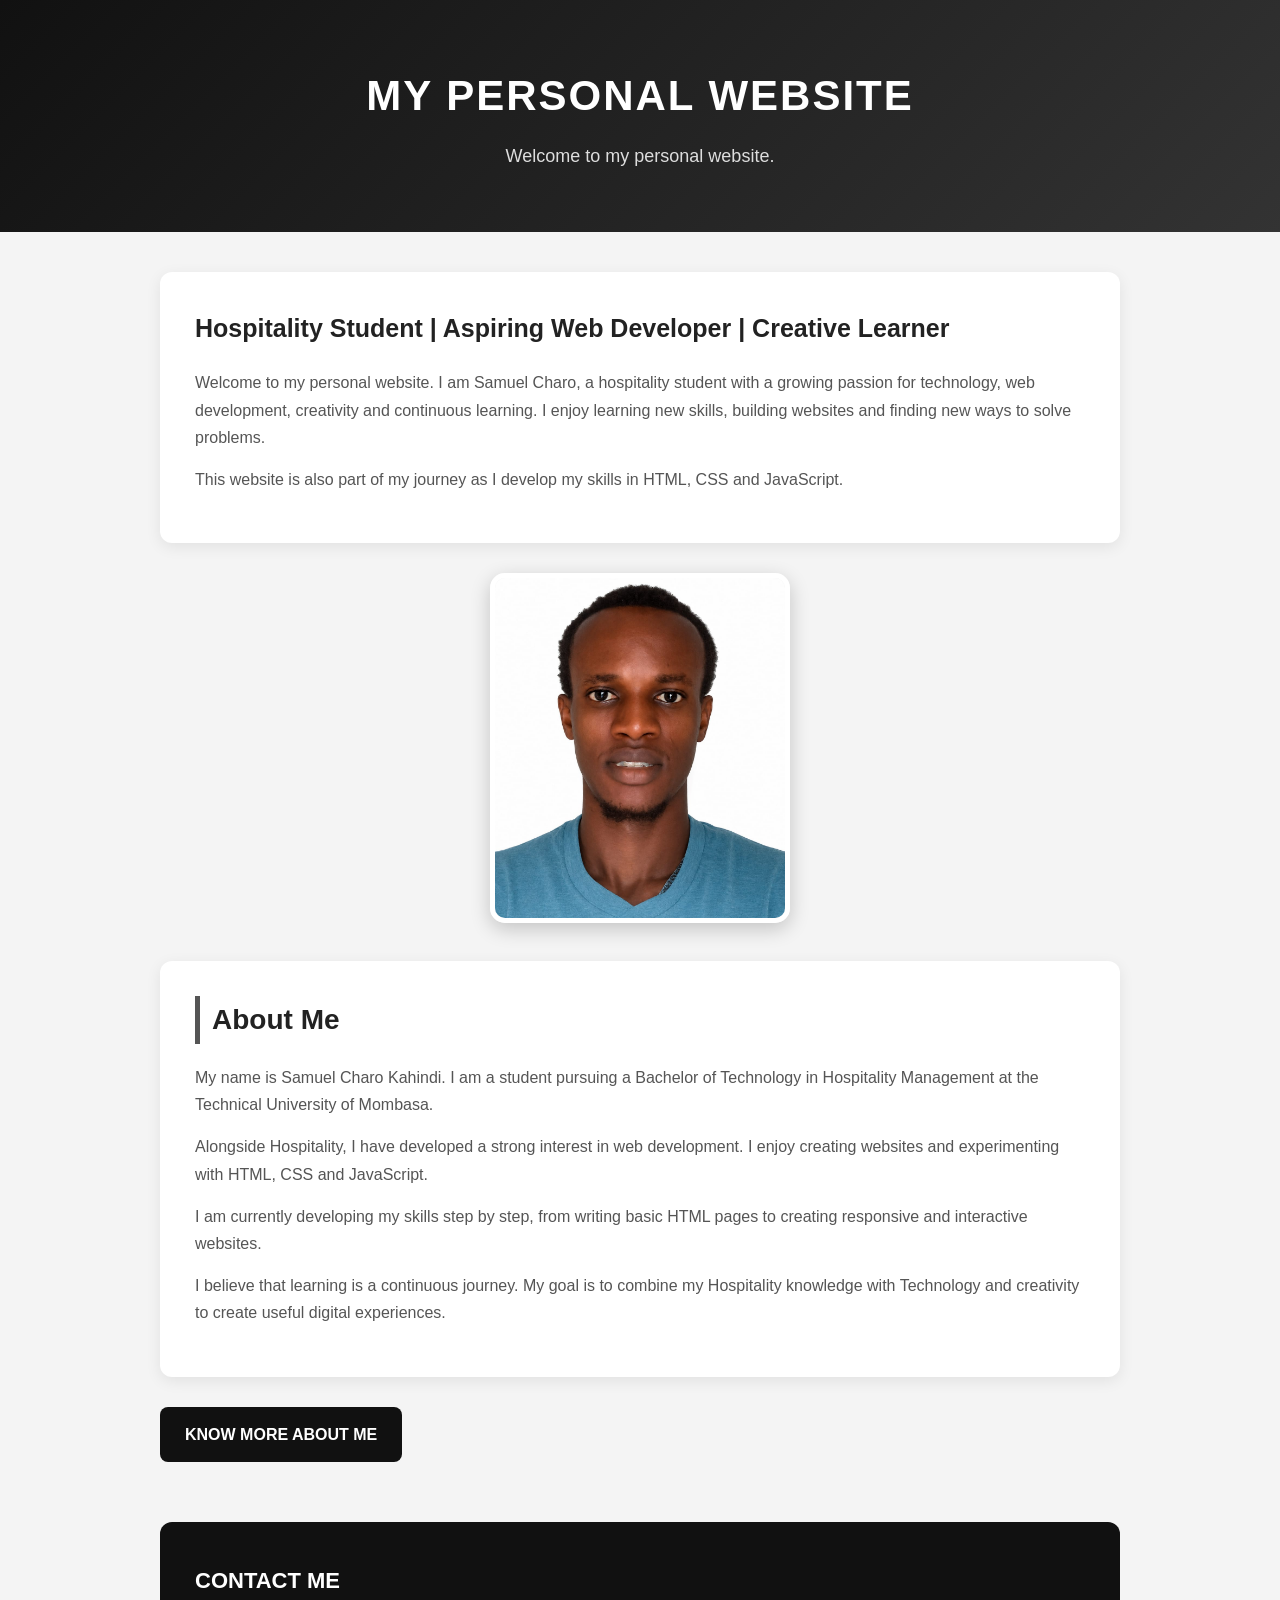
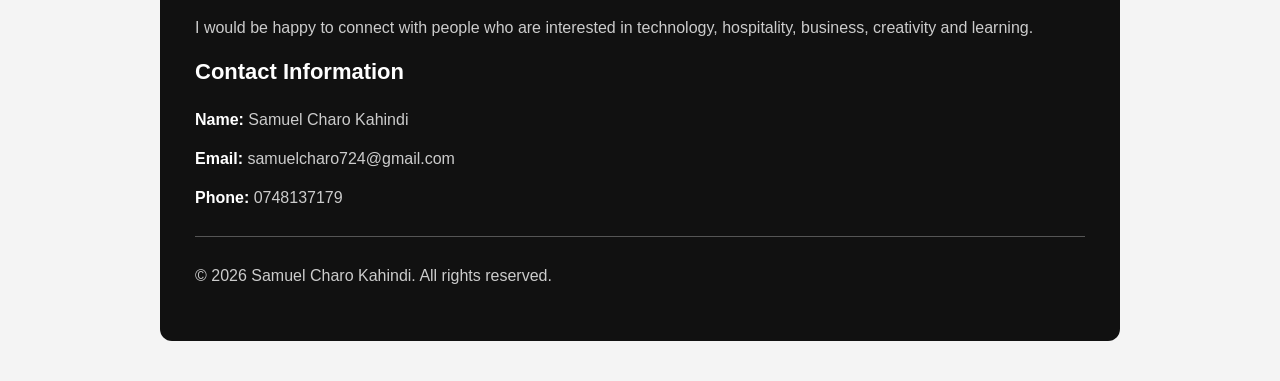
<file: samhotel/index.html>
<!DOCTYPE html>
<html lang="en">

<head>
    <meta charset="UTF-8">
    <meta name="viewport" content="width=device-width, initial-scale=1.0">
    <title>Samuel Charo | Personal Website</title>
    <link rel="stylesheet" href="styl.css">
</head>

<body>

    <section class="sample">
        <header>
            <h1>MY PERSONAL WEBSITE</h1>
            <p>Welcome to my personal website.</p>
        </header>
    </section>

    <section class="tom">

        <main>

            <div class="sam">
                <h2>Hospitality Student | Aspiring Web Developer | Creative Learner</h2>

                <p>
                    Welcome to my personal website. I am Samuel Charo, a hospitality
                    student with a growing passion for technology, web development,
                    creativity and continuous learning. I enjoy learning new skills,
                    building websites and finding new ways to solve problems.
                </p>

                <p>
                    This website is also part of my journey as I develop my skills
                    in HTML, CSS and JavaScript.
                </p>
            </div>


            <div class="profile">
                <img src="SAM.PIC.jpeg" alt="Photo of Samuel Charo">
            </div>


            <div class="Kahindi">
                <h2>About Me</h2>

                <p>
                    My name is Samuel Charo Kahindi. I am a student pursuing a
                    Bachelor of Technology in Hospitality Management at the
                    Technical University of Mombasa.
                </p>

                <p>
                    Alongside Hospitality, I have developed a strong interest in
                    web development. I enjoy creating websites and experimenting
                    with HTML, CSS and JavaScript.
                </p>

                <p>
                    I am currently developing my skills step by step, from writing
                    basic HTML pages to creating responsive and interactive websites.
                </p>

                <p>
                    I believe that learning is a continuous journey. My goal is to
                    combine my Hospitality knowledge with Technology and creativity
                    to create useful digital experiences.
                </p>
            </div>


            <a class="more-link" href="edu.html">KNOW MORE ABOUT ME</a>

        </main>


        <footer>

            <h3>CONTACT ME</h3>

            <p>
                I would be happy to connect with people who are interested in
                technology, hospitality, business, creativity and learning.
            </p>

            <h3>Contact Information</h3>

            <p><strong>Name:</strong> Samuel Charo Kahindi</p>

            <p><strong>Email:</strong> samuelcharo724@gmail.com</p>

            <p><strong>Phone:</strong> 0748137179</p>

            <hr>

            <p>&copy; 2026 Samuel Charo Kahindi. All rights reserved.</p>

        </footer>

    </section>

</body>

</html>
</file>
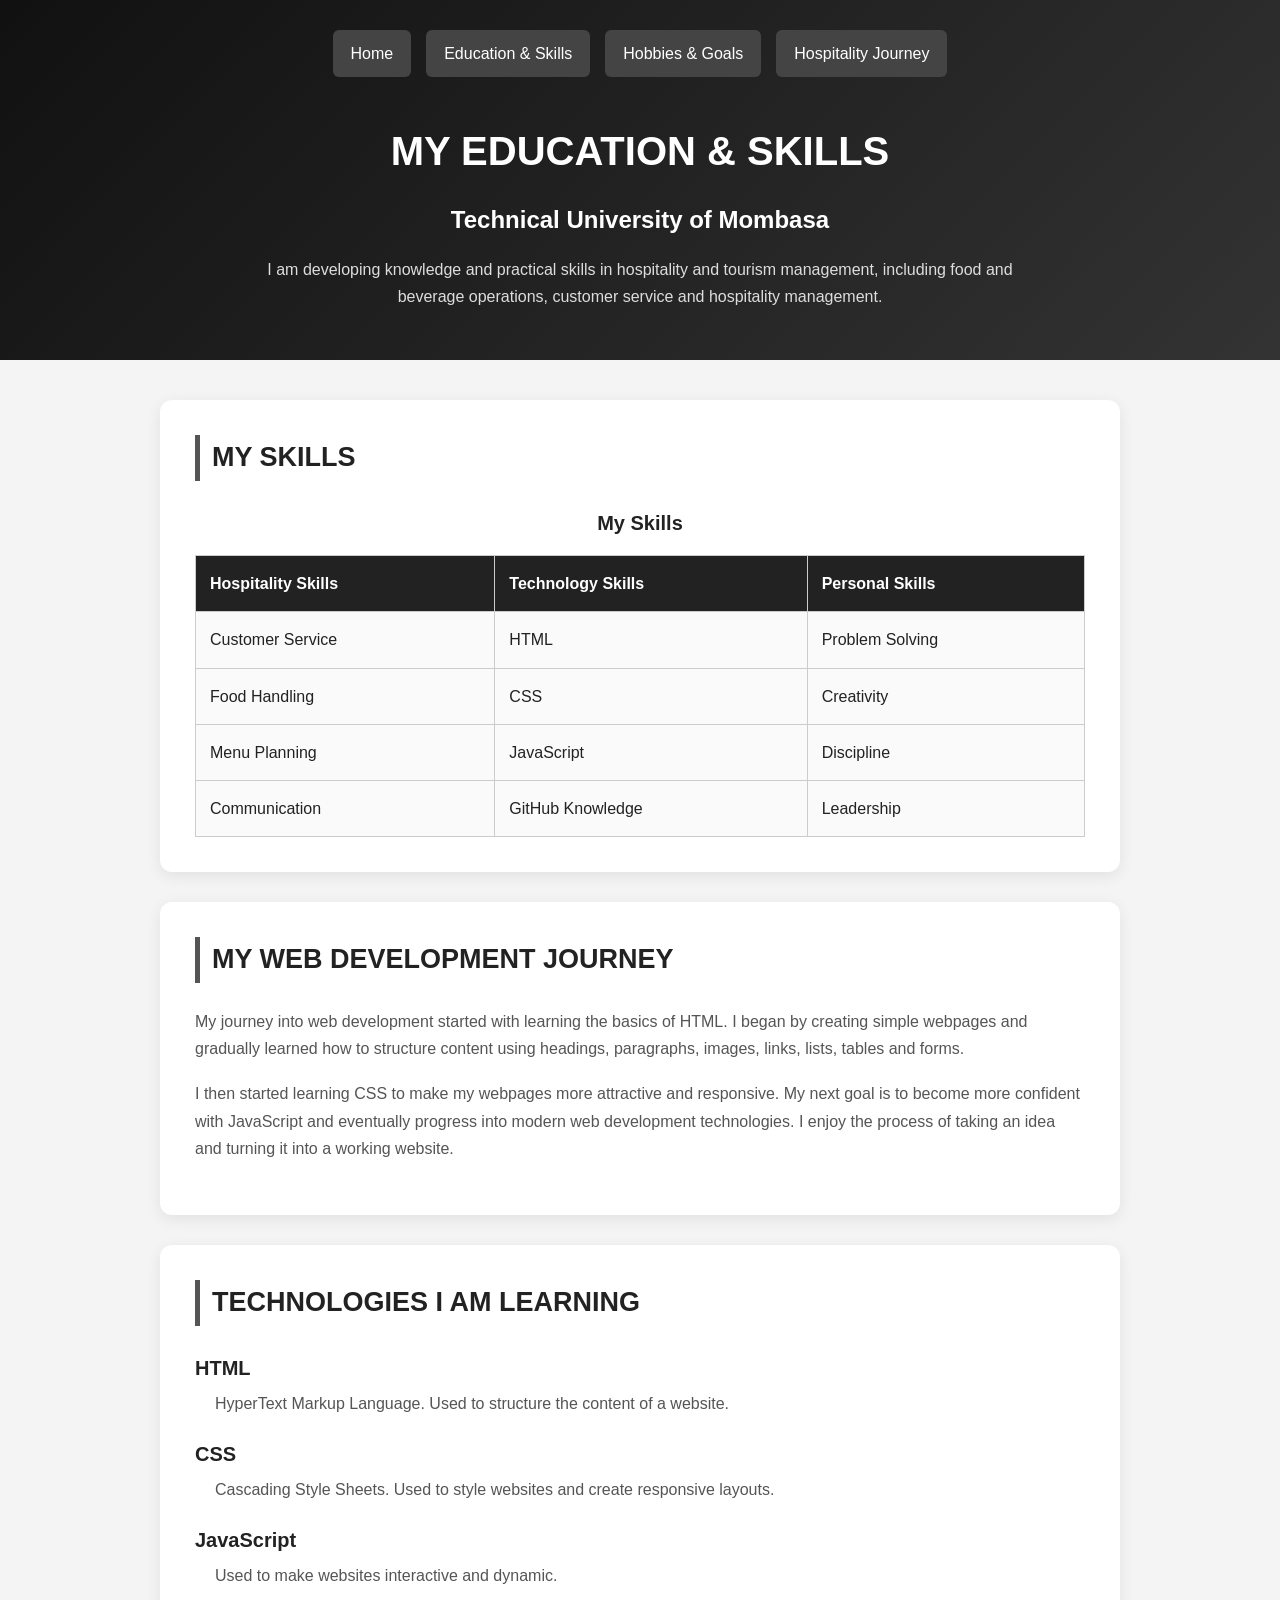
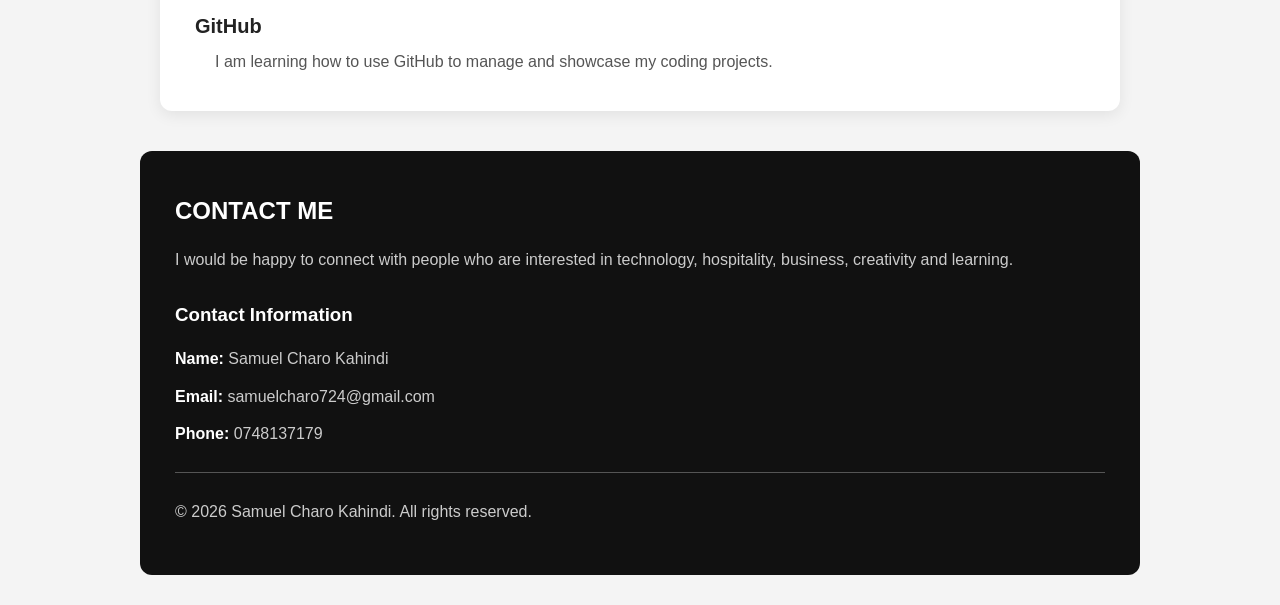
<file: samhotel/edu.html>
<!DOCTYPE html>
<html lang="en">

<head>
    <meta charset="UTF-8">
    <meta name="viewport" content="width=device-width, initial-scale=1.0">
    <title>Education & Skills | Samuel Charo</title>
    <link rel="stylesheet" href="edu.css">
</head>

<body>

    <header class="page-header">

        <nav class="navigation">
            <a href="index.html">Home</a>
            <a href="edu.html">Education & Skills</a>
            <a href="intrest.html">Hobbies & Goals</a>
            <a href="journey.html">Hospitality Journey</a>
        </nav>

        <h1>MY EDUCATION & SKILLS</h1>

        <h2>Technical University of Mombasa</h2>

        <p>
            I am developing knowledge and practical skills in hospitality and
            tourism management, including food and beverage operations,
            customer service and hospitality management.
        </p>

    </header>


    <main class="page-content">

        <section class="skills-section">

            <h2>MY SKILLS</h2>

            <table>

                <caption>My Skills</caption>

                <tr>
                    <th>Hospitality Skills</th>
                    <th>Technology Skills</th>
                    <th>Personal Skills</th>
                </tr>

                <tr>
                    <td>Customer Service</td>
                    <td>HTML</td>
                    <td>Problem Solving</td>
                </tr>

                <tr>
                    <td>Food Handling</td>
                    <td>CSS</td>
                    <td>Creativity</td>
                </tr>

                <tr>
                    <td>Menu Planning</td>
                    <td>JavaScript</td>
                    <td>Discipline</td>
                </tr>

                <tr>
                    <td>Communication</td>
                    <td>GitHub Knowledge</td>
                    <td>Leadership</td>
                </tr>

            </table>

        </section>


        <section class="journey-section">

            <h2>MY WEB DEVELOPMENT JOURNEY</h2>

            <p>
                My journey into web development started with learning the basics
                of HTML. I began by creating simple webpages and gradually learned
                how to structure content using headings, paragraphs, images, links,
                lists, tables and forms.
            </p>

            <p>
                I then started learning CSS to make my webpages more attractive
                and responsive. My next goal is to become more confident with
                JavaScript and eventually progress into modern web development
                technologies. I enjoy the process of taking an idea and turning
                it into a working website.
            </p>

        </section>


        <section class="technology-section">

            <h2>TECHNOLOGIES I AM LEARNING</h2>

            <dl>

                <dt>HTML</dt>
                <dd>
                    HyperText Markup Language. Used to structure the content
                    of a website.
                </dd>

                <dt>CSS</dt>
                <dd>
                    Cascading Style Sheets. Used to style websites and create
                    responsive layouts.
                </dd>

                <dt>JavaScript</dt>
                <dd>
                    Used to make websites interactive and dynamic.
                </dd>

                <dt>GitHub</dt>
                <dd>
                    I am learning how to use GitHub to manage and showcase
                    my coding projects.
                </dd>

            </dl>

        </section>

    </main>


    <footer class="page-footer">

        <h2>CONTACT ME</h2>

        <p>
            I would be happy to connect with people who are interested in
            technology, hospitality, business, creativity and learning.
        </p>

        <h3>Contact Information</h3>

        <p><strong>Name:</strong> Samuel Charo Kahindi</p>

        <p><strong>Email:</strong> samuelcharo724@gmail.com</p>

        <p><strong>Phone:</strong> 0748137179</p>

        <hr>

        <p>
            &copy; 2026 Samuel Charo Kahindi. All rights reserved.
        </p>

    </footer>

</body>

</html>
</file>
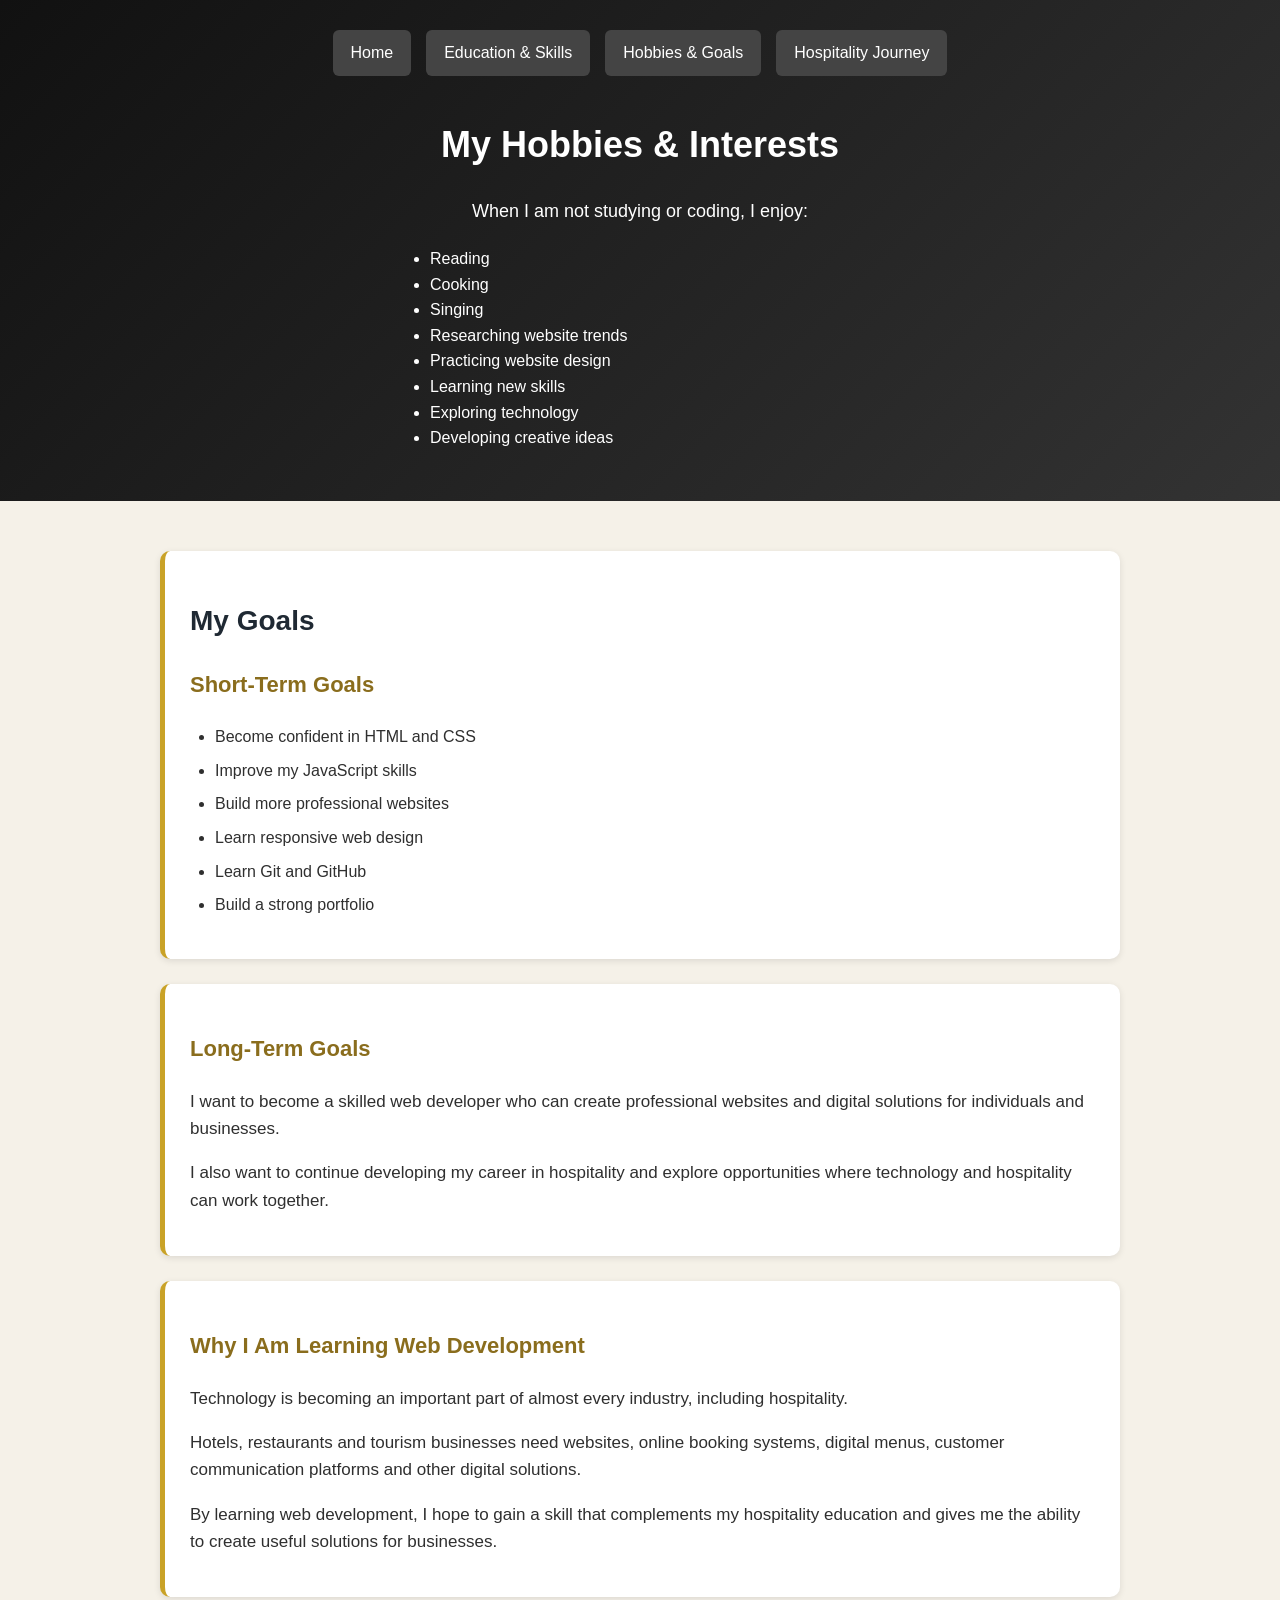
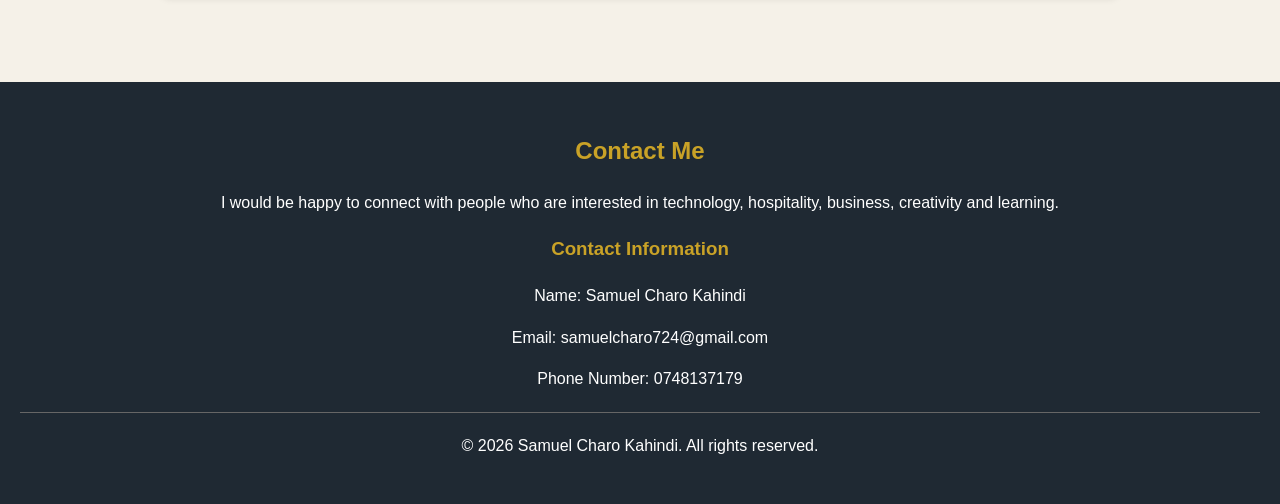
<file: samhotel/intrest.html>
<!DOCTYPE html>
<html lang="en">

<head>
    <meta charset="UTF-8">
    <meta name="viewport" content="width=device-width, initial-scale=1.0">
    <title>Hobbies & Interests</title>

    <link rel="stylesheet" href="intrest.css">
</head>

<body>

    <header>
        <nav>
            <a href="index.html">Home</a>
            <a href="edu.html">Education & Skills</a>
            <a href="intrest.html">Hobbies & Goals</a>
            <a href="journey.html">Hospitality Journey</a>
        </nav>

        <h1>My Hobbies & Interests</h1>

        <p>
            When I am not studying or coding, I enjoy:
        </p>

        <ul>
            <li>Reading</li>
            <li>Cooking</li>
            <li>Singing</li>
            <li>Researching website trends</li>
            <li>Practicing website design</li>
            <li>Learning new skills</li>
            <li>Exploring technology</li>
            <li>Developing creative ideas</li>
        </ul>
    </header>


    <main>

        <section>
            <h2>My Goals</h2>

            <h3>Short-Term Goals</h3>

            <ul>
                <li>Become confident in HTML and CSS</li>
                <li>Improve my JavaScript skills</li>
                <li>Build more professional websites</li>
                <li>Learn responsive web design</li>
                <li>Learn Git and GitHub</li>
                <li>Build a strong portfolio</li>
            </ul>
        </section>


        <section>
            <h3>Long-Term Goals</h3>

            <p>
                I want to become a skilled web developer who can create
                professional websites and digital solutions for individuals
                and businesses.
            </p>

            <p>
                I also want to continue developing my career in hospitality
                and explore opportunities where technology and hospitality
                can work together.
            </p>
        </section>


        <section>
            <h3>Why I Am Learning Web Development</h3>

            <p>
                Technology is becoming an important part of almost every
                industry, including hospitality.
            </p>

            <p>
                Hotels, restaurants and tourism businesses need websites,
                online booking systems, digital menus, customer communication
                platforms and other digital solutions.
            </p>

            <p>
                By learning web development, I hope to gain a skill that
                complements my hospitality education and gives me the ability
                to create useful solutions for businesses.
            </p>
        </section>

    </main>


    <footer>

        <h2>Contact Me</h2>

        <p>
            I would be happy to connect with people who are interested in
            technology, hospitality, business, creativity and learning.
        </p>

        <h3>Contact Information</h3>

        <p>Name: Samuel Charo Kahindi</p>
        <p>Email: samuelcharo724@gmail.com</p>
        <p>Phone Number: 0748137179</p>

        <hr>

        <p>
            &copy; 2026 Samuel Charo Kahindi. All rights reserved.
        </p>

    </footer>

</body>

</html>
</file>
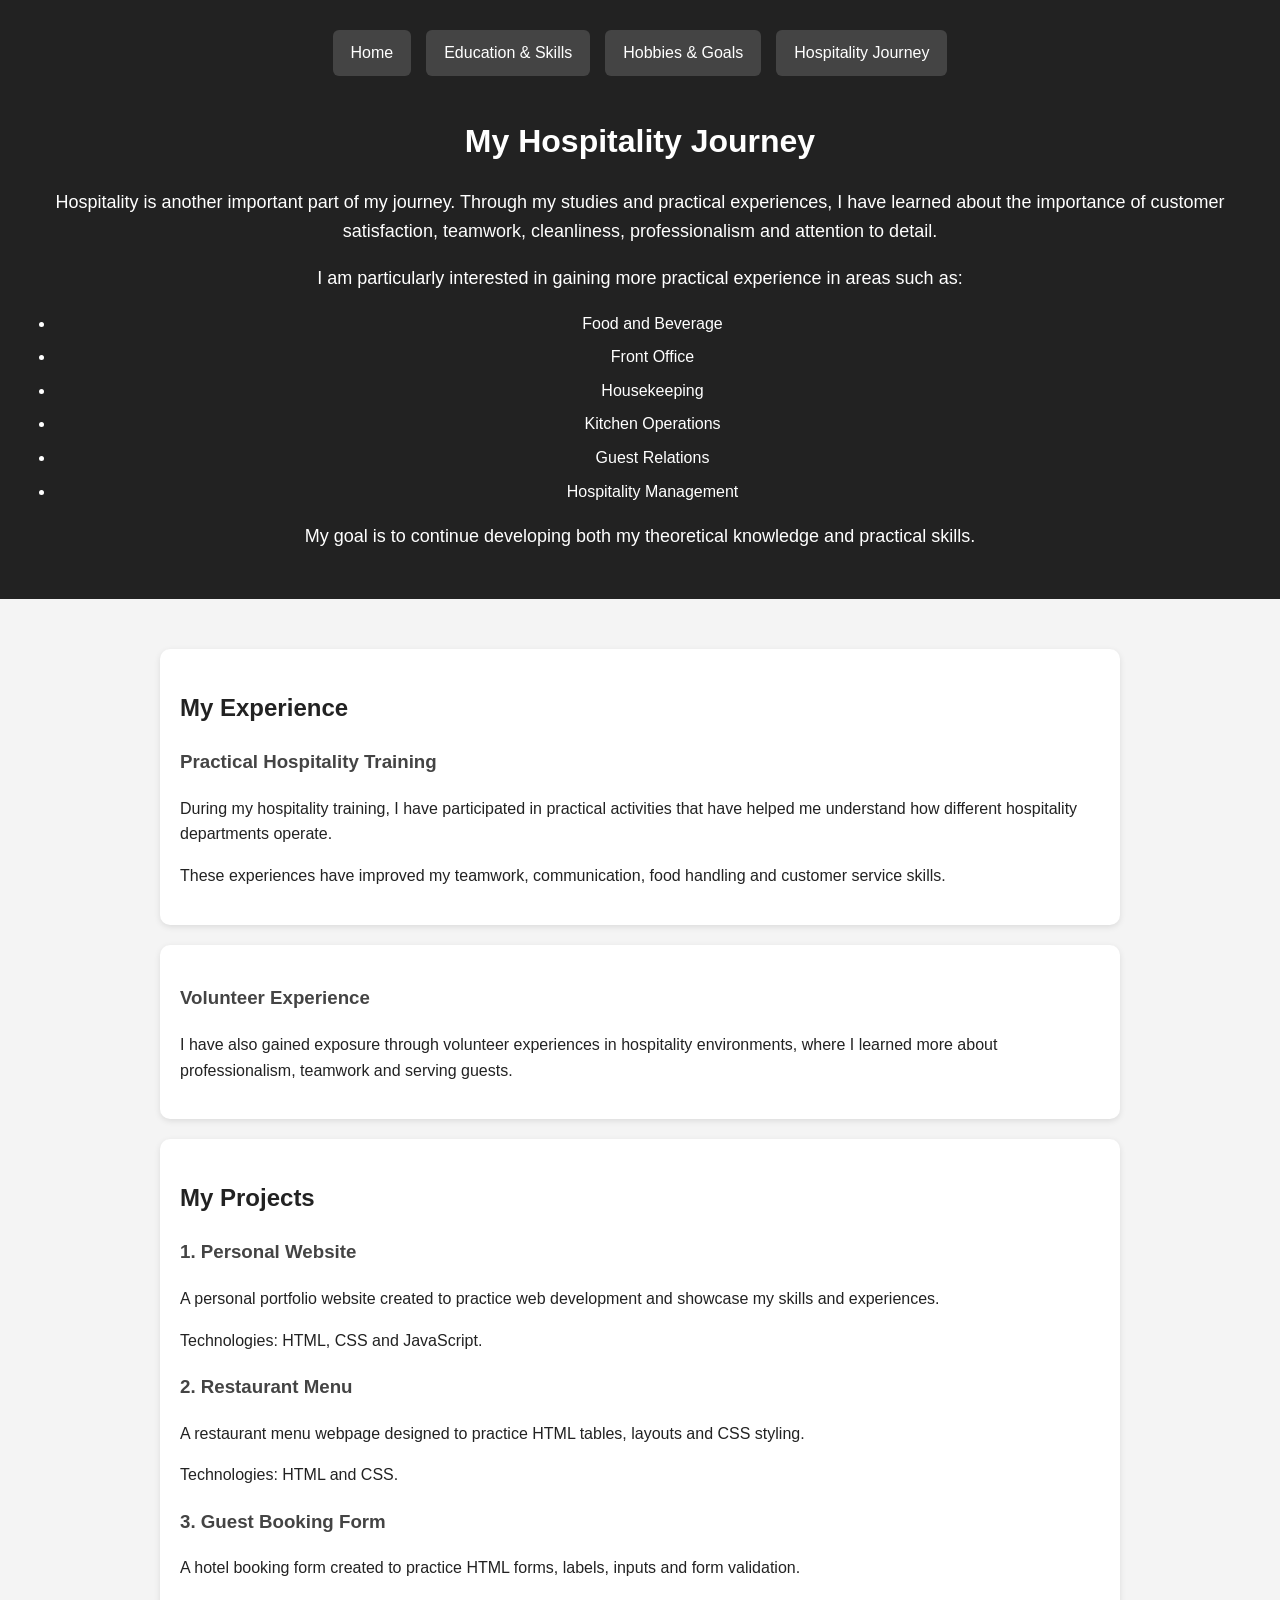
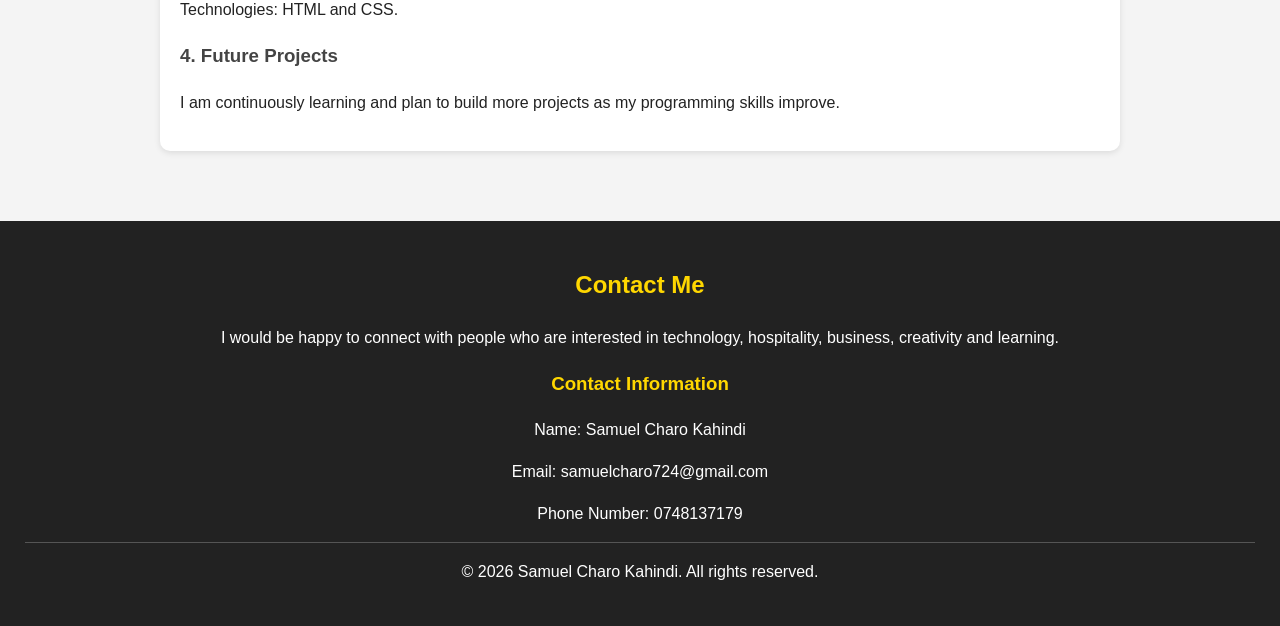
<file: samhotel/journey.html>
<!DOCTYPE html>
<html lang="en">

<head>
    <meta charset="UTF-8">
    <meta name="viewport" content="width=device-width, initial-scale=1.0">
    <title>Hospitality Journey</title>

    <link rel="stylesheet" href="journey.css">
</head>

<body>

    <header>

        <nav>
            <a href="index.html">Home</a>
            <a href="edu.html">Education & Skills</a>
            <a href="intrest.html">Hobbies & Goals</a>
            <a href="journey.html">Hospitality Journey</a>
        </nav>

        <h1>My Hospitality Journey</h1>

        <p>
            Hospitality is another important part of my journey.
            Through my studies and practical experiences, I have learned
            about the importance of customer satisfaction, teamwork,
            cleanliness, professionalism and attention to detail.
        </p>

        <p>
            I am particularly interested in gaining more practical
            experience in areas such as:
        </p>

        <ul>
            <li>Food and Beverage</li>
            <li>Front Office</li>
            <li>Housekeeping</li>
            <li>Kitchen Operations</li>
            <li>Guest Relations</li>
            <li>Hospitality Management</li>
        </ul>

        <p>
            My goal is to continue developing both my theoretical knowledge
            and practical skills.
        </p>

    </header>


    <main>

        <section>

            <h2>My Experience</h2>

            <h3>Practical Hospitality Training</h3>

            <p>
                During my hospitality training, I have participated in
                practical activities that have helped me understand how
                different hospitality departments operate.
            </p>

            <p>
                These experiences have improved my teamwork, communication,
                food handling and customer service skills.
            </p>

        </section>


        <section>

            <h3>Volunteer Experience</h3>

            <p>
                I have also gained exposure through volunteer experiences
                in hospitality environments, where I learned more about
                professionalism, teamwork and serving guests.
            </p>

        </section>


        <section>

            <h2>My Projects</h2>

            <h3>1. Personal Website</h3>

            <p>
                A personal portfolio website created to practice web
                development and showcase my skills and experiences.
            </p>

            <p>
                Technologies: HTML, CSS and JavaScript.
            </p>


            <h3>2. Restaurant Menu</h3>

            <p>
                A restaurant menu webpage designed to practice HTML tables,
                layouts and CSS styling.
            </p>

            <p>
                Technologies: HTML and CSS.
            </p>


            <h3>3. Guest Booking Form</h3>

            <p>
                A hotel booking form created to practice HTML forms,
                labels, inputs and form validation.
            </p>

            <p>
                Technologies: HTML and CSS.
            </p>


            <h3>4. Future Projects</h3>

            <p>
                I am continuously learning and plan to build more projects
                as my programming skills improve.
            </p>

        </section>

    </main>


    <footer>

        <h2>Contact Me</h2>

        <p>
            I would be happy to connect with people who are interested
            in technology, hospitality, business, creativity and learning.
        </p>

        <h3>Contact Information</h3>

        <p>Name: Samuel Charo Kahindi</p>

        <p>Email: samuelcharo724@gmail.com</p>

        <p>Phone Number: 0748137179</p>

        <hr>

        <p>
            &copy; 2026 Samuel Charo Kahindi. All rights reserved.
        </p>

    </footer>

</body>

</html>
</file>
<file: samhotel/styl.css>
* {
    box-sizing: border-box;
    margin: 0;
    padding: 0;
}

body {
    font-family: Arial, sans-serif;
    background-color: #f4f4f4;
    color: #222;
    line-height: 1.7;
}

.sample {
    background: linear-gradient(135deg, #111, #333);
    color: white;
    text-align: center;
    padding: 60px 20px;
}

.sample h1 {
    font-size: 42px;
    letter-spacing: 2px;
    margin-bottom: 10px;
}

.sample p {
    font-size: 18px;
    color: #ddd;
}

.tom {
    max-width: 1000px;
    margin: 40px auto;
    padding: 0 20px;
}

.sam {
    background-color: white;
    padding: 35px;
    border-radius: 12px;
    margin-bottom: 30px;
    box-shadow: 0 4px 15px rgba(0, 0, 0, 0.08);
}

.sam h2 {
    color: #222;
    margin-bottom: 20px;
    font-size: 25px;
}

.sam p {
    margin-bottom: 15px;
    color: #555;
}

.profile {
    text-align: center;
    margin: 30px 0;
}

.profile img {
    width: 300px;
    height: 350px;
    object-fit: cover;
    border-radius: 15px;
    border: 5px solid white;
    box-shadow: 0 6px 20px rgba(0, 0, 0, 0.2);
}

.Kahindi {
    background-color: white;
    padding: 35px;
    border-radius: 12px;
    margin-bottom: 30px;
    box-shadow: 0 4px 15px rgba(0, 0, 0, 0.08);
}

.Kahindi h2 {
    font-size: 28px;
    margin-bottom: 20px;
    color: #222;
    border-left: 5px solid #555;
    padding-left: 12px;
}

.Kahindi p {
    color: #555;
    margin-bottom: 15px;
}

.more-link {
    display: inline-block;
    background-color: #111;
    color: white;
    text-decoration: none;
    padding: 14px 25px;
    border-radius: 8px;
    font-weight: bold;
    margin-bottom: 40px;
    transition: 0.3s;
}

.more-link:hover {
    background-color: #555;
    transform: translateY(-2px);
}

footer {
    background-color: #111;
    color: white;
    padding: 40px 35px;
    border-radius: 12px;
    margin-top: 20px;
}

footer h3 {
    margin-bottom: 15px;
    font-size: 22px;
}

footer p {
    color: #ccc;
    margin-bottom: 12px;
}

footer strong {
    color: white;
}

footer hr {
    border: none;
    border-top: 1px solid #555;
    margin: 25px 0;
}

@media (max-width: 600px) {
    .sample {
        padding: 40px 15px;
    }

    .sample h1 {
        font-size: 28px;
    }

    .sample p {
        font-size: 16px;
    }

    .tom {
        margin: 20px auto;
        padding: 0 12px;
    }

    .sam,
    .Kahindi,
    footer {
        padding: 25px 20px;
    }

    .sam h2 {
        font-size: 21px;
    }

    .Kahindi h2 {
        font-size: 24px;
    }

    .profile img {
        width: 100%;
        max-width: 300px;
        height: auto;
    }

    .more-link {
        width: 100%;
        text-align: center;
    }
}
</file>
<file: samhotel/edu.css>
* {
    box-sizing: border-box;
    margin: 0;
    padding: 0;
}

body {
    font-family: Arial, sans-serif;
    background-color: #f4f4f4;
    color: #222;
    line-height: 1.7;
}

.page-header {
    background: linear-gradient(135deg, #111, #333);
    color: white;
    text-align: center;
    padding: 30px 20px 50px;
}

.navigation {
    display: flex;
    justify-content: center;
    flex-wrap: wrap;
    gap: 15px;
    margin-bottom: 40px;
}

.navigation a {
    color: white;
    text-decoration: none;
    background-color: #444;
    padding: 10px 18px;
    border-radius: 6px;
    transition: 0.3s;
}

.navigation a:hover {
    background-color: white;
    color: #111;
}

.page-header h1 {
    font-size: 40px;
    margin-bottom: 15px;
}

.page-header h2 {
    font-size: 24px;
    margin-bottom: 15px;
}

.page-header p {
    max-width: 750px;
    margin: auto;
    color: #ddd;
}

.page-content {
    max-width: 1000px;
    margin: 40px auto;
    padding: 0 20px;
}

.skills-section,
.journey-section,
.technology-section {
    background-color: white;
    padding: 35px;
    margin-bottom: 30px;
    border-radius: 12px;
    box-shadow: 0 4px 15px rgba(0, 0, 0, 0.08);
}

.skills-section h2,
.journey-section h2,
.technology-section h2 {
    font-size: 27px;
    margin-bottom: 25px;
    border-left: 5px solid #555;
    padding-left: 12px;
}

table {
    width: 100%;
    border-collapse: collapse;
}

caption {
    font-size: 20px;
    font-weight: bold;
    margin-bottom: 15px;
}

th,
td {
    border: 1px solid #ccc;
    padding: 14px;
    text-align: left;
}

th {
    background-color: #222;
    color: white;
}

td {
    background-color: #fafafa;
}

tr:hover td {
    background-color: #eeeeee;
}

.journey-section p {
    color: #555;
    margin-bottom: 18px;
}

.technology-section dl {
    margin-top: 10px;
}

.technology-section dt {
    font-size: 20px;
    font-weight: bold;
    margin-top: 20px;
}

.technology-section dd {
    color: #555;
    margin-left: 20px;
    margin-top: 5px;
}

.page-footer {
    max-width: 1000px;
    margin: 0 auto 30px;
    background-color: #111;
    color: white;
    padding: 40px 35px;
    border-radius: 12px;
}

.page-footer h2 {
    margin-bottom: 15px;
}

.page-footer h3 {
    margin-top: 25px;
    margin-bottom: 15px;
}

.page-footer p {
    color: #ccc;
    margin-bottom: 10px;
}

.page-footer strong {
    color: white;
}

.page-footer hr {
    border: none;
    border-top: 1px solid #555;
    margin: 25px 0;
}

@media (max-width: 600px) {

    .page-header {
        padding: 25px 15px 40px;
    }

    .navigation {
        gap: 8px;
        margin-bottom: 30px;
    }

    .navigation a {
        padding: 8px 12px;
        font-size: 14px;
    }

    .page-header h1 {
        font-size: 28px;
    }

    .page-header h2 {
        font-size: 20px;
    }

    .page-content {
        margin: 20px auto;
        padding: 0 12px;
    }

    .skills-section,
    .journey-section,
    .technology-section {
        padding: 22px 18px;
    }

    .skills-section h2,
    .journey-section h2,
    .technology-section h2 {
        font-size: 23px;
    }

    table {
        font-size: 14px;
    }

    th,
    td {
        padding: 9px 6px;
    }

    .page-footer {
        margin: 20px 12px;
        padding: 30px 20px;
    }
}
</file>
<file: samhotel/intrest.css>
* {
    box-sizing: border-box;
}

body {
    margin: 0;
    font-family: Arial, sans-serif;
    background-color: #f5f1e8;
    color: #2f2f2f;
    line-height: 1.6;
}

header {
    background: linear-gradient(135deg, #111, #333);
    color: white;
    padding: 30px;
    text-align: center;
}

nav {
    display: flex;
    justify-content: center;
    flex-wrap: wrap;
    gap: 15px;
    margin-bottom: 40px;
}

nav a {
    color: white;
    text-decoration: none;
    background-color: #444;
    padding: 10px 18px;
    border-radius: 6px;
    transition: 0.3s;
}

nav a:hover {
    background-color: white;
    color: #111;
}

header h1 {
    margin-top: 30px;
    font-size: 36px;
}

header p {
    font-size: 18px;
}

header ul {
    max-width: 500px;
    margin: 20px auto;
    text-align: left;
}

main {
    max-width: 1000px;
    margin: 30px auto;
    padding: 20px;
}

section {
    background-color: white;
    padding: 25px;
    margin-bottom: 25px;
    border-radius: 10px;
    border-left: 5px solid #c9a227;
    box-shadow: 0 2px 7px rgba(0, 0, 0, 0.1);
}

section h2 {
    color: #1f2933;
    font-size: 28px;
}

section h3 {
    color: #8a6d1d;
    font-size: 22px;
}

section p {
    font-size: 17px;
}

section ul {
    padding-left: 25px;
}

section li {
    margin-bottom: 8px;
}

footer {
    background-color: #1f2933;
    color: white;
    text-align: center;
    padding: 30px 20px;
    margin-top: 40px;
}

footer h2,
footer h3 {
    color: #c9a227;
}

footer hr {
    border: none;
    border-top: 1px solid #666;
    margin: 20px auto;
}

@media (max-width: 600px) {

    header {
        padding: 20px 15px;
    }

    nav {
        flex-direction: column;
        gap: 8px;
    }

    nav a {
        display: block;
        padding: 10px;
    }

    header h1 {
        font-size: 28px;
    }

    main {
        padding: 15px;
        margin: 15px auto;
    }

    section {
        padding: 20px;
    }
}
</file>
<file: samhotel/journey.css>
* {
    box-sizing: border-box;
}

body {
    margin: 0;
    font-family: Arial, sans-serif;
    background-color: #f4f4f4;
    color: #222;
    line-height: 1.6;
}

header {
    background-color: #222;
    color: white;
    padding: 30px;
    text-align: center;
}

header h1 {
    margin-top: 30px;
}

header p {
    font-size: 18px;
}

nav {
    display: flex;
    justify-content: center;
    flex-wrap: wrap;
    gap: 15px;
    margin-bottom: 40px;
}

nav a {
    color: white;
    text-decoration: none;
    background-color: #444;
    padding: 10px 18px;
    border-radius: 6px;
    transition: 0.3s;
}

nav a:hover {
    background-color: white;
    color: #111;
}

main {
    max-width: 1000px;
    margin: 30px auto;
    padding: 20px;
}

section {
    background-color: white;
    padding: 20px;
    margin-bottom: 20px;
    border-radius: 10px;
    box-shadow: 0 2px 6px rgba(0, 0, 0, 0.1);
}

main h2 {
    color: #222;
}

main h3 {
    color: #444;
}

ul {
    padding-left: 25px;
}

li {
    margin-bottom: 8px;
}

footer {
    background-color: #222;
    color: white;
    text-align: center;
    padding: 25px;
    margin-top: 30px;
}

footer h2,
footer h3 {
    color: #ffd700;
}

footer hr {
    border: none;
    border-top: 1px solid #555;
}

@media (max-width: 600px) {

    nav {
        flex-direction: column;
        gap: 10px;
    }

    nav a {
        display: block;
    }

    header h1 {
        font-size: 28px;
    }

    main {
        padding: 15px;
    }

    section {
        padding: 15px;
    }
}
</file>
